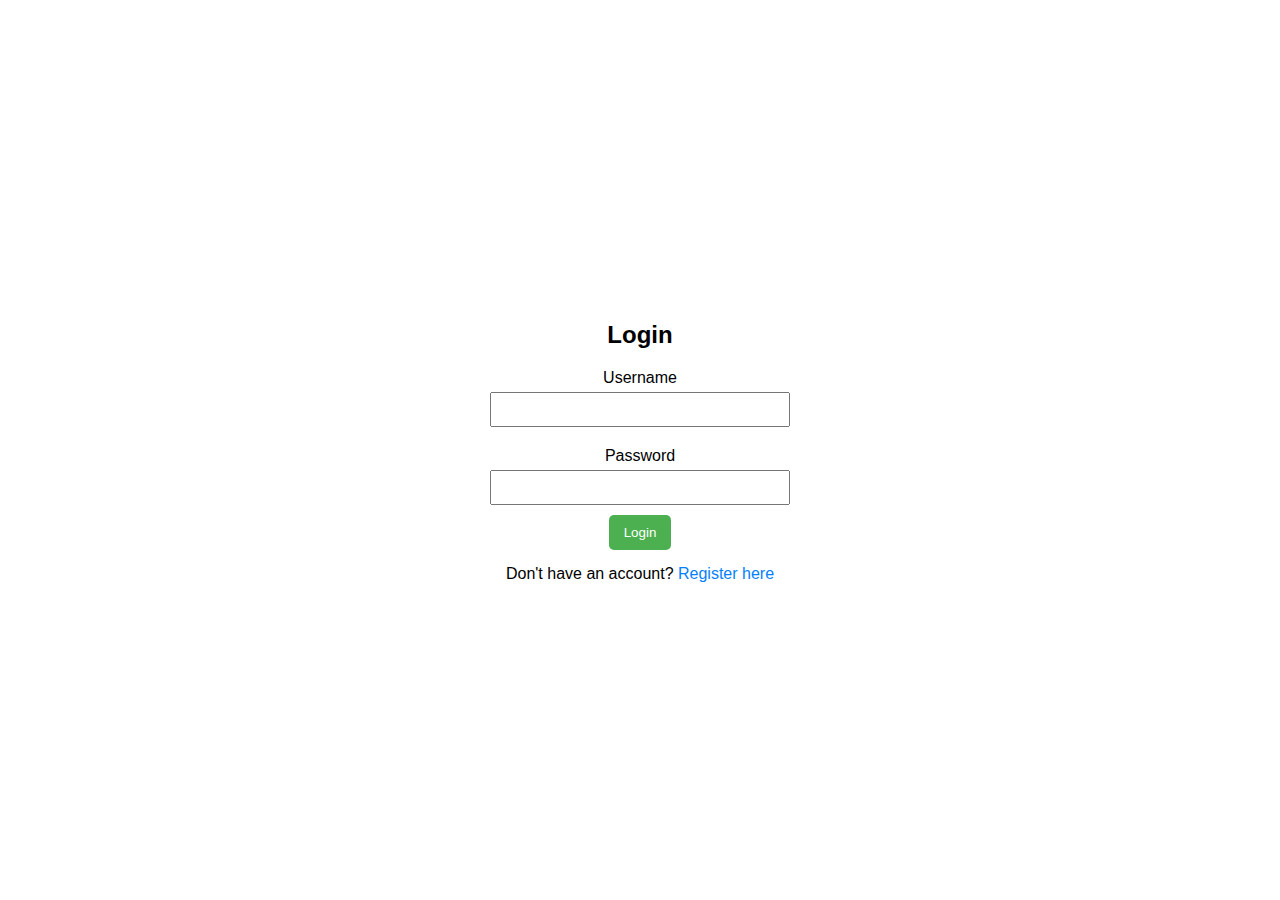
<file: index.html>
<!DOCTYPE html>
<html lang="en">
<head>
    <meta charset="UTF-8">
    <meta name="viewport" content="width=device-width, initial-scale=1.0">
    <link rel="stylesheet" href="style.css">
    <title>Login Page</title>
</head>
<body>
    <div class="container">
        <form id="loginForm">
            <h2>Login</h2>
            <label for="username">Username</label>
            <input type="text" id="username" name="username" required>

            <label for="password">Password</label>
            <input type="password" id="password" name="password" required>

            <button type="submit">Login</button>
            <p class="register-link">Don't have an account? <a href="register.html">Register here</a></p>
        </form>
    </div>

    <script src="script.js"></script>
</body>
</html>
</file>
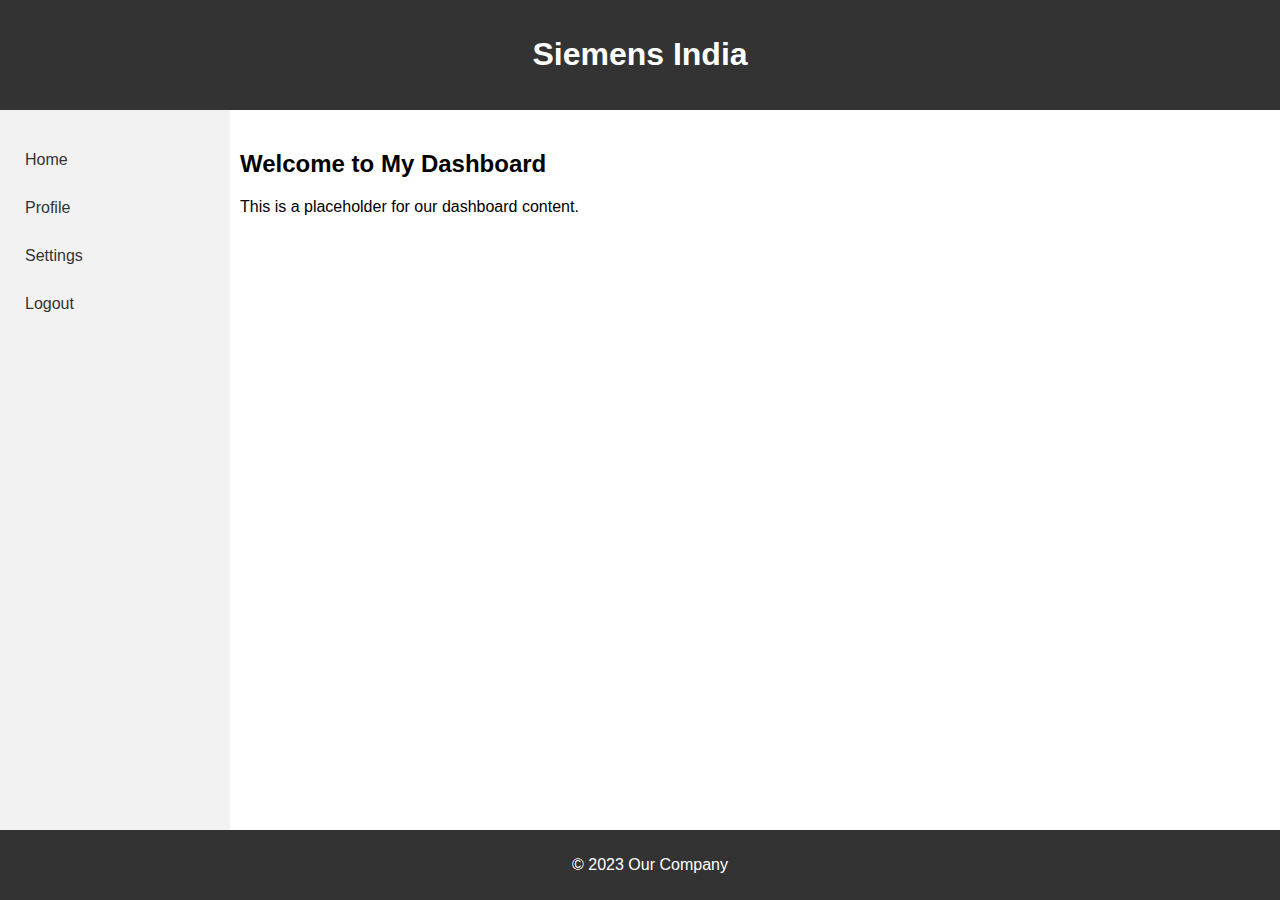
<file: dashboard.html>
<!DOCTYPE html>
<html lang="en">
<head>
    <meta charset="UTF-8">
    <meta name="viewport" content="width=device-width, initial-scale=1.0">
    <link rel="stylesheet" href="dashboard.css">
    <title>Dashboard</title>
</head>
<body>

    <header>
        <h1>Siemens India</h1>
    </header>

    <nav>
        <ul>
            <li><a href="#">Home</a></li>
            <li><a href="#">Profile</a></li>
            <li><a href="#">Settings</a></li>
            <li><a href="#">Logout</a></li>
        </ul>
    </nav>

    <main>
        <section id="content">
            <h2>Welcome to My Dashboard</h2>
            <!-- Add your dashboard content here -->
            <p>This is a placeholder for our dashboard content.</p>
        </section>
    </main>

    <footer>
        <p>&copy; 2023 Our Company</p>
    </footer>

</body>
</html>
</file>
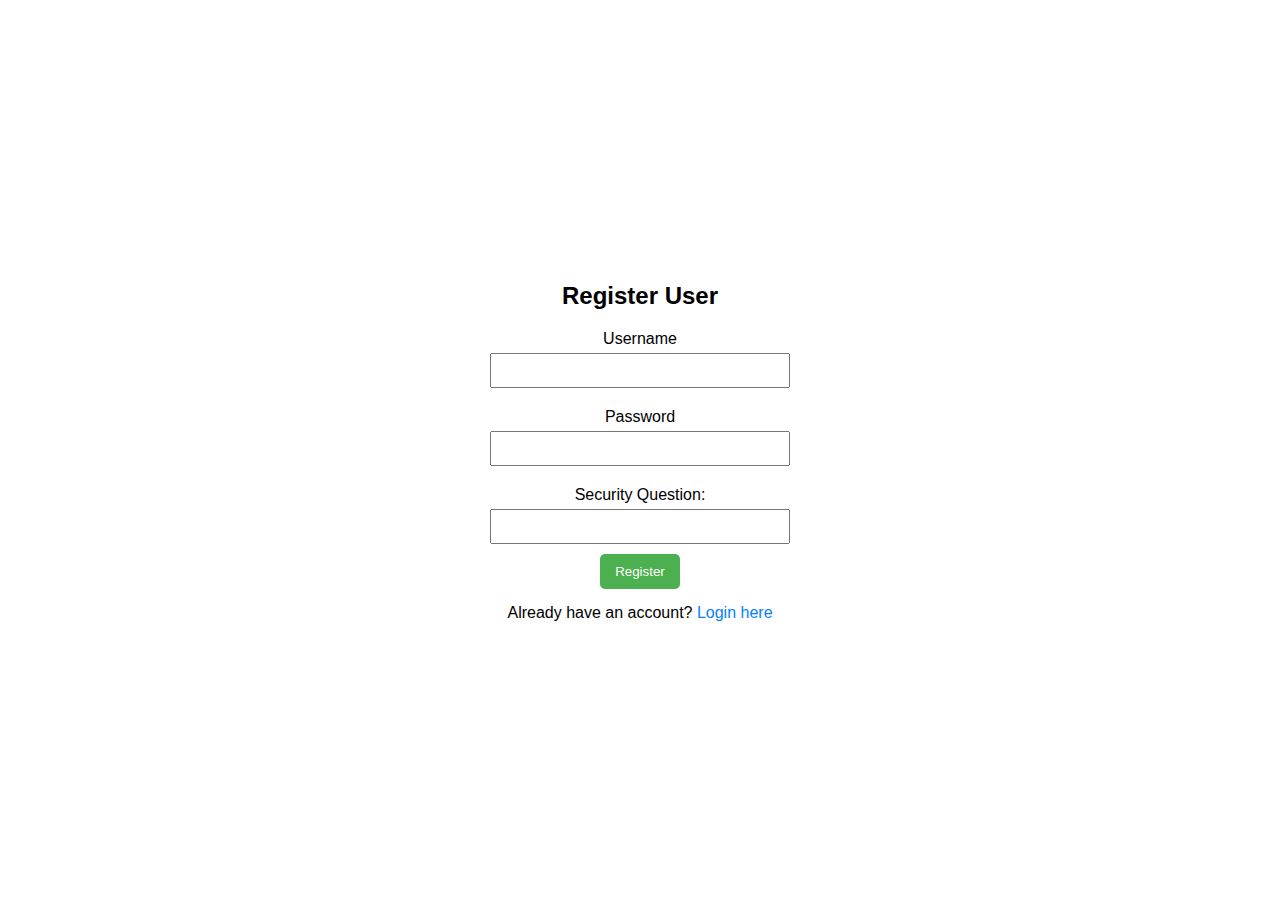
<file: register.html>
<!DOCTYPE html>
<html lang="en">
<head>
    <meta charset="UTF-8">
    <meta name="viewport" content="width=device-width, initial-scale=1.0">
    <link rel="stylesheet" href="style.css">
    <title>Register Page</title>
</head>
<body>
    <div class="container">
        <form id="registerForm">
            <h2>Register User</h2>
            <label for="newUsername">Username</label>
            <input type="text" id="newUsername" name="newUsername" required>

            <label for="newPassword">Password</label>
            <input type="password" id="newPassword" name="newPassword" required>

            <label for="securityQuestion">Security Question:</label>
            <input type="text" id="securityQuestion" name="securityQuestion" required>

            <button type="submit">Register</button>
            <p class="login-link">Already have an account? <a href="index.html">Login here</a></p>
        </form>
    </div>

    <script src="script.js"></script>
</body>
</html>
</file>
<file: style.css>
body {
  font-family: 'Arial', sans-serif;
  margin: 0;
  padding: 0;
}

.container {
  display: flex;
  align-items: center;
  justify-content: center;
  height: 100vh;
}

form {
  width: 300px;
  text-align: center;
}

label {
  display: block;
  margin-top: 10px;
}

input {
  width: 100%;
  padding: 8px;
  margin-top: 5px;
  margin-bottom: 10px;
  box-sizing: border-box;
  text-decoration: none;
  
}

button {
  background-color: #4CAF50;
  color: white;
  padding: 10px 15px;
  border: none;
  border-radius: 5px;
  cursor: pointer;
}

button:hover {
  background-color: #45a049;
}

.register-link,
.login-link {
  margin-top: 15px;
}

a {
  color: #0481ff;
  text-decoration: none;
}

a:hover {
  text-decoration: underline;
}

input:focus{
  outline: none;

}
</file>
<file: dashboard.css>
body {
    font-family: 'Arial', sans-serif;
    margin: 0;
    padding: 0;
}

header {
    background-color: #333;
    color: white;
    text-align: center;
    padding: 15px;
}

nav {
    background-color: #f2f2f2;
    padding: 15px;
    width: 200px;
    position: fixed;
    height: 100%;
    overflow: auto;
}

nav ul {
    list-style-type: none;
    padding: 0;
}

nav li {
    margin-bottom: 10px;
}

nav a {
    text-decoration: none;
    color: #333;
    display: block;
    padding: 10px;
    border-radius: 5px;
}

nav a:hover {
    background-color: #ddd;
}

main {
    margin-left: 220px;
    padding: 20px;
}

footer {
    background-color: #333;
    color: white;
    text-align: center;
    padding: 10px;
    position: fixed;
    bottom: 0;
    width: 100%;
}
</file>
